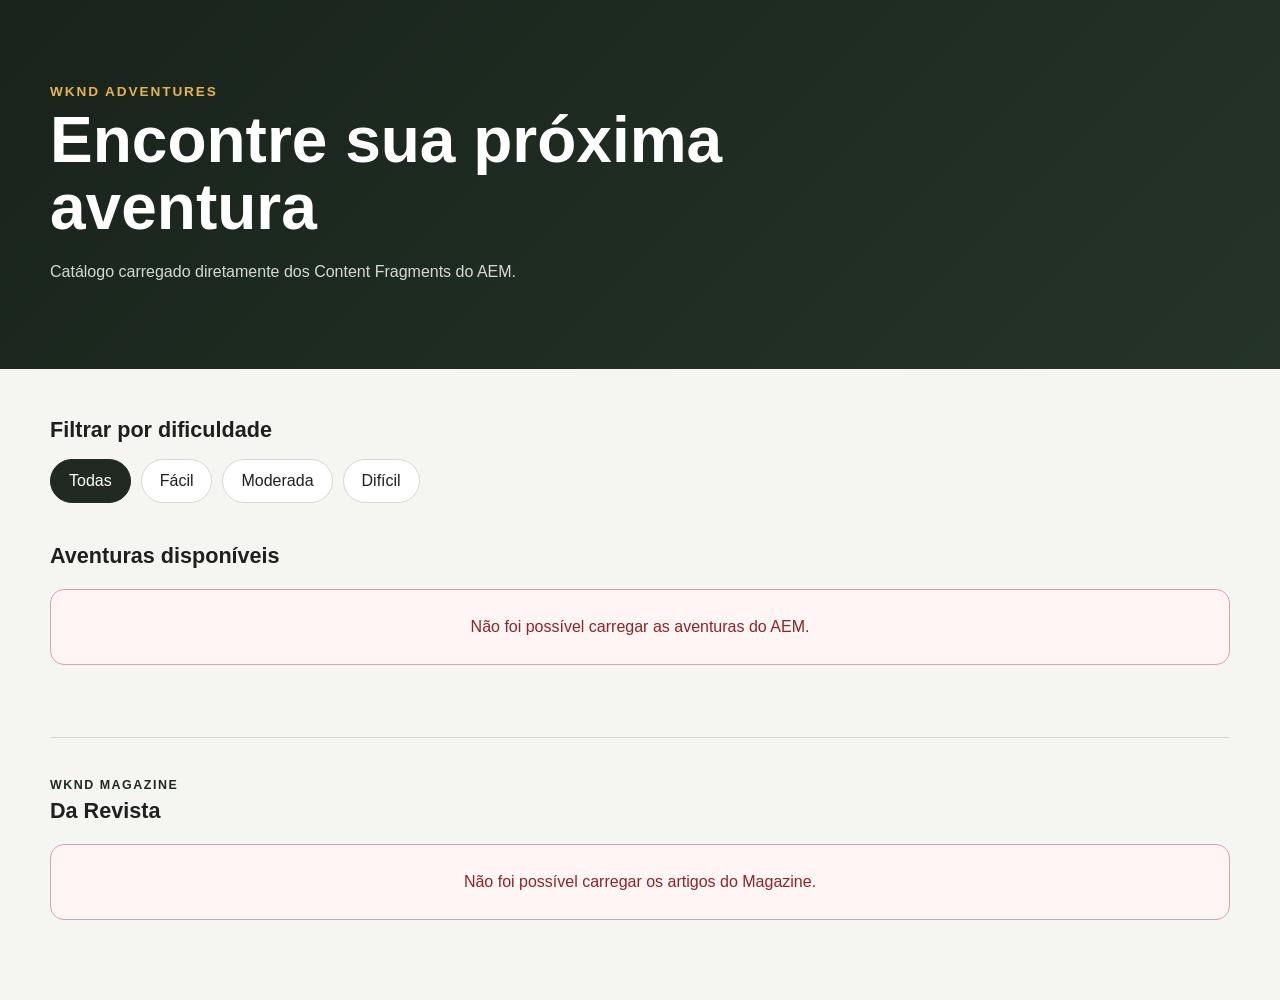
<file: vitrine-headless/index.html>
<!DOCTYPE html>
<html lang="pt-BR">
<head>
  <meta charset="UTF-8">
  <meta name="viewport" content="width=device-width, initial-scale=1.0">

  <title>Vitrine de Aventuras WKND</title>

  <link rel="stylesheet" href="./css/variables.css">
  <link rel="stylesheet" href="./css/styles.css">
</head>

<body>
  <header class="site-header">
    <div class="container">
      <p class="site-header__eyebrow">WKND Adventures</p>

      <h1>Encontre sua próxima aventura</h1>

      <p>
        Catálogo carregado diretamente dos Content Fragments do AEM.
      </p>
    </div>
  </header>

  <main class="container">

    <!-- Filtros -->

    <section class="filters" aria-labelledby="filters-title">
      <h2 id="filters-title">Filtrar por dificuldade</h2>

      <div class="filters__actions">

        <button
          type="button"
          data-difficulty=""
          class="filter-button is-active"
        >
          Todas
        </button>

        <button
          type="button"
          data-difficulty="facil"
          class="filter-button"
        >
          Fácil
        </button>

        <button
          type="button"
          data-difficulty="moderada"
          class="filter-button"
        >
          Moderada
        </button>

        <button
          type="button"
          data-difficulty="dificil"
          class="filter-button"
        >
          Difícil
        </button>

      </div>
    </section>

    <!-- Aventuras -->

    <section aria-labelledby="adventures-title">

      <div class="section-heading">
        <h2 id="adventures-title">
          Aventuras disponíveis
        </h2>

        <p
          id="results-count"
          aria-live="polite"
        ></p>
      </div>

      <div
        id="status"
        class="status"
        role="status"
      >
        Carregando aventuras...
      </div>

      <div
        id="adventures-list"
        class="adventures-grid"
      ></div>

    </section>

    <!-- Da Revista -->

    <section
      class="magazine"
      aria-labelledby="magazine-title"
    >

      <div class="section-heading">

        <div>
          <p class="section-heading__eyebrow">
            WKND Magazine
          </p>

          <h2 id="magazine-title">
            Da Revista
          </h2>
        </div>

        <p
          id="magazine-count"
          aria-live="polite"
        ></p>

      </div>

      <div
        id="magazine-status"
        class="status"
        role="status"
      >
        Carregando artigos...
      </div>

      <div
        id="magazine-list"
        class="magazine-grid"
      ></div>

    </section>

  </main>

  <script
    type="module"
    src="./js/app.js"
  ></script>
</body>
</html>
</file>
<file: vitrine-headless/css/variables.css>
:root {
  --color-background: #f5f5f2;
  --color-surface: #ffffff;
  --color-text: #1f1f1f;
  --color-muted: #666666;
  --color-border: #d8d8d2;
  --color-primary: #202a22;
  --color-primary-hover: #344438;
  --color-accent: #e6b44a;

  --container-width: 1180px;
  --border-radius: 14px;
  --shadow-card: 0 8px 24px rgba(0, 0, 0, 0.08);
}
</file>
<file: vitrine-headless/css/styles.css>
* {
  box-sizing: border-box;
}

html {
  scroll-behavior: smooth;
}

body {
  margin: 0;
  min-height: 100vh;
  font-family: Arial, Helvetica, sans-serif;
  color: var(--color-text);
  background: var(--color-background);
}

button,
input,
select {
  font: inherit;
}

img {
  display: block;
  max-width: 100%;
}

.container {
  width: min(100% - 32px, var(--container-width));
  margin-inline: auto;
}

/* Cabeçalho */

.site-header {
  padding: 56px 0;
  color: #ffffff;
  background:
    linear-gradient(rgba(20, 30, 22, 0.72), rgba(20, 30, 22, 0.72)),
    linear-gradient(135deg, #25352a, #526b56);
}

.site-header__eyebrow {
  margin: 0 0 8px;
  color: var(--color-accent);
  font-size: 0.85rem;
  font-weight: 700;
  letter-spacing: 0.14em;
  text-transform: uppercase;
}

.site-header h1 {
  max-width: 720px;
  margin: 0;
  font-size: clamp(2rem, 8vw, 4rem);
  line-height: 1.05;
}

.site-header p:last-child {
  max-width: 620px;
  margin: 18px 0 0;
  color: rgba(255, 255, 255, 0.82);
  font-size: 1rem;
  line-height: 1.6;
}

/* Conteúdo */

main.container {
  padding-block: 36px 64px;
}

.filters {
  margin-bottom: 40px;
}

.filters h2,
.section-heading h2 {
  margin: 0;
  font-size: 1.35rem;
}

.filters__actions {
  display: flex;
  flex-wrap: wrap;
  gap: 10px;
  margin-top: 16px;
}

.filter-button {
  min-height: 44px;
  padding: 10px 18px;
  border: 1px solid var(--color-border);
  border-radius: 999px;
  color: var(--color-text);
  background: var(--color-surface);
  cursor: pointer;
  transition:
    background-color 0.2s ease,
    border-color 0.2s ease,
    color 0.2s ease,
    transform 0.2s ease;
}

.filter-button:hover {
  border-color: var(--color-primary);
  transform: translateY(-1px);
}

.filter-button.is-active {
  border-color: var(--color-primary);
  color: #ffffff;
  background: var(--color-primary);
}

.filter-button:focus-visible {
  outline: 3px solid rgba(230, 180, 74, 0.55);
  outline-offset: 3px;
}

.section-heading {
  display: flex;
  flex-direction: column;
  gap: 6px;
  margin-bottom: 20px;
}

.section-heading__eyebrow {
  margin: 0 0 6px;
  color: var(--color-primary);
  font-size: 0.78rem;
  font-weight: 700;
  letter-spacing: 0.12em;
  text-transform: uppercase;
}

#results-count,
#magazine-count {
  margin: 0;
  color: var(--color-muted);
}

/* Estados */

.status {
  padding: 28px;
  border: 1px solid var(--color-border);
  border-radius: var(--border-radius);
  color: var(--color-muted);
  text-align: center;
  background: var(--color-surface);
}

.status[hidden] {
  display: none;
}

.status--error {
  color: #8c2525;
  border-color: #d8a2a2;
  background: #fff5f5;
}

/* Aventuras */

.adventures-grid {
  display: grid;
  grid-template-columns: 1fr;
  gap: 22px;
}

/* Card de aventura */

.adventure-card {
  overflow: hidden;
  border: 1px solid var(--color-border);
  border-radius: var(--border-radius);
  background: var(--color-surface);
  box-shadow: var(--shadow-card);
  transition:
    transform 0.2s ease,
    box-shadow 0.2s ease;
}

.adventure-card:hover {
  transform: translateY(-4px);
  box-shadow: 0 14px 34px rgba(0, 0, 0, 0.12);
}

.adventure-card__image-wrapper {
  position: relative;
  overflow: hidden;
  aspect-ratio: 16 / 10;
  background: #deded8;
}

.adventure-card__image {
  width: 100%;
  height: 100%;
  object-fit: cover;
  transition: transform 0.3s ease;
}

.adventure-card:hover .adventure-card__image {
  transform: scale(1.03);
}

.adventure-card__difficulty {
  position: absolute;
  top: 14px;
  left: 14px;
  padding: 7px 11px;
  border-radius: 999px;
  color: #ffffff;
  background: rgba(24, 32, 26, 0.88);
  font-size: 0.75rem;
  font-weight: 700;
  letter-spacing: 0.04em;
  text-transform: uppercase;
}

.adventure-card__content {
  padding: 22px;
}

.adventure-card__title {
  margin: 0;
  font-size: 1.3rem;
  line-height: 1.25;
}

.adventure-card__description {
  margin: 12px 0 20px;
  color: var(--color-muted);
  line-height: 1.6;
}

.adventure-card__footer {
  display: flex;
  align-items: flex-end;
  justify-content: space-between;
  gap: 16px;
  padding-top: 18px;
  border-top: 1px solid var(--color-border);
}

.adventure-card__instructor {
  margin: 0;
  color: var(--color-muted);
  font-size: 0.88rem;
}

.adventure-card__instructor strong {
  display: block;
  margin-top: 3px;
  color: var(--color-text);
  font-size: 1rem;
}

.adventure-card__price {
  margin: 0;
  color: var(--color-primary);
  font-size: 1.25rem;
  font-weight: 700;
  white-space: nowrap;
}

/* Da Revista */

.magazine {
  margin-top: 72px;
  padding-top: 40px;
  border-top: 1px solid var(--color-border);
}

.magazine-grid {
  display: grid;
  grid-template-columns: 1fr;
  gap: 22px;
}

/* Card da revista */

.magazine-card {
  overflow: hidden;
  border: 1px solid var(--color-border);
  border-radius: var(--border-radius);
  background: var(--color-surface);
  box-shadow: var(--shadow-card);
  transition:
    transform 0.2s ease,
    box-shadow 0.2s ease;
}

.magazine-card:hover {
  transform: translateY(-4px);
  box-shadow: 0 14px 34px rgba(0, 0, 0, 0.12);
}

.magazine-card__link {
  display: block;
  height: 100%;
  color: inherit;
  text-decoration: none;
}

.magazine-card__link:focus-visible {
  outline: 3px solid rgba(230, 180, 74, 0.55);
  outline-offset: -3px;
}

.magazine-card__image-wrapper {
  overflow: hidden;
  aspect-ratio: 16 / 10;
  background: #deded8;
}

.magazine-card__image {
  width: 100%;
  height: 100%;
  object-fit: cover;
  transition: transform 0.3s ease;
}

.magazine-card:hover .magazine-card__image {
  transform: scale(1.03);
}

.magazine-card__image-placeholder {
  display: flex;
  align-items: center;
  justify-content: center;
  width: 100%;
  height: 100%;
  color: var(--color-muted);
  font-size: 1rem;
  font-weight: 700;
  letter-spacing: 0.16em;
}

.magazine-card__content {
  padding: 22px;
}

.magazine-card__eyebrow {
  margin: 0 0 8px;
  color: var(--color-primary);
  font-size: 0.75rem;
  font-weight: 700;
  letter-spacing: 0.1em;
  text-transform: uppercase;
}

.magazine-card__title {
  margin: 0;
  font-size: 1.25rem;
  line-height: 1.3;
}

.magazine-card__action {
  display: inline-block;
  margin-top: 18px;
  color: var(--color-primary);
  font-size: 0.9rem;
  font-weight: 700;
}

/* Tablet */

@media (min-width: 640px) {
  main.container {
    padding-block: 48px 80px;
  }

  .section-heading {
    flex-direction: row;
    align-items: center;
    justify-content: space-between;
  }

  .adventures-grid,
  .magazine-grid {
    grid-template-columns: repeat(2, minmax(0, 1fr));
  }
}

/* Desktop */

@media (min-width: 960px) {
  .site-header {
    padding: 84px 0;
  }

  .adventures-grid {
    grid-template-columns: repeat(3, minmax(0, 1fr));
    gap: 28px;
  }

  .magazine-grid {
    grid-template-columns: repeat(3, minmax(0, 1fr));
    gap: 28px;
  }
}
</file>
